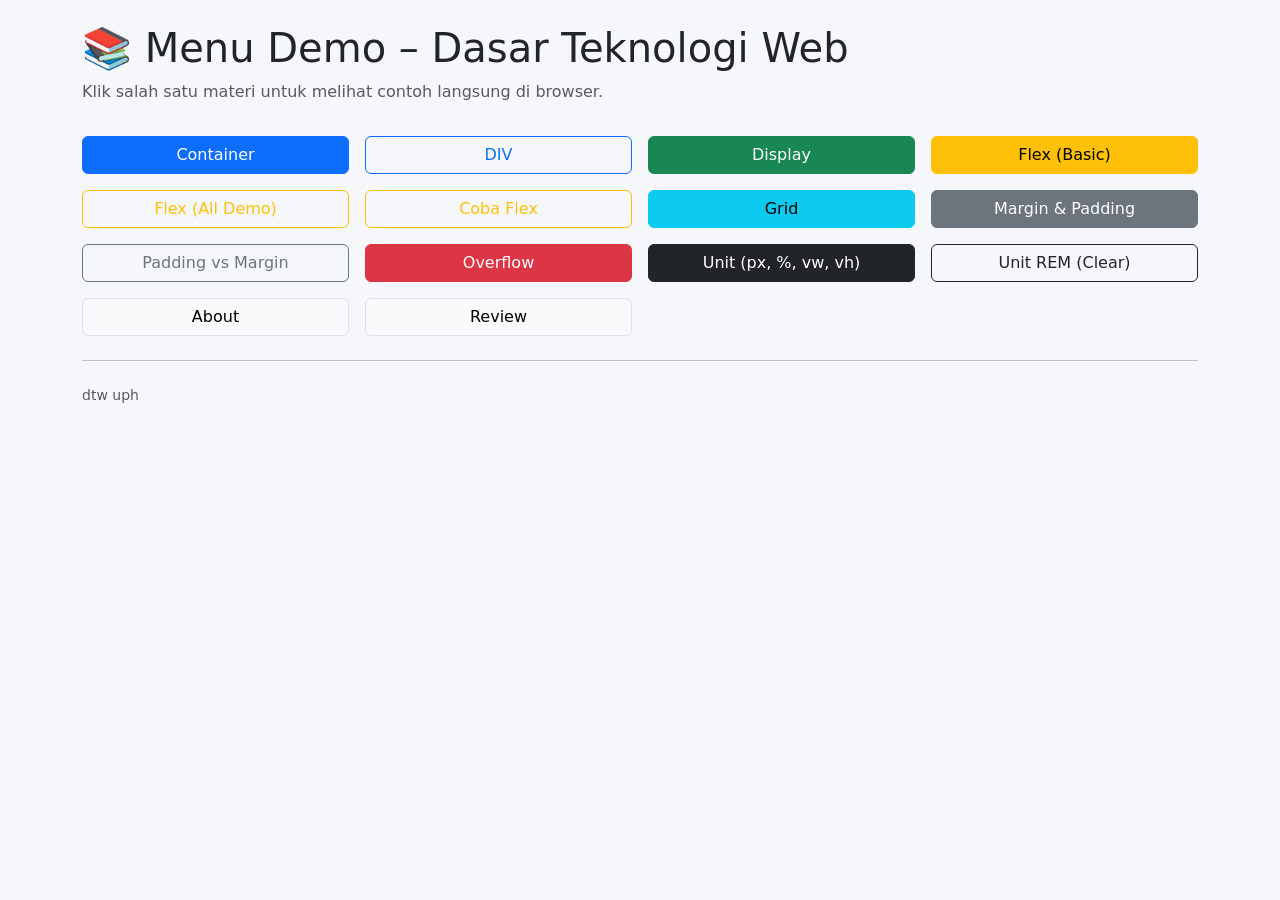
<file: index.html>
<!doctype html>
<html lang="id">
	<head>
		<meta charset="UTF-8" />
		<meta name="viewport" content="width=device-width, initial-scale=1" />
		<title>Menu Demo Dasar Teknologi Web</title>

		<!-- Bootstrap 5.3 CDN -->
		<link
			href="https://cdn.jsdelivr.net/npm/bootstrap@5.3.2/dist/css/bootstrap.min.css"
			rel="stylesheet"
		/>

		<style>
			body {
				background: #f6f7fb;
			}
			.card-menu {
				transition:
					transform 0.15s ease,
					box-shadow 0.15s ease;
			}
			.card-menu:hover {
				transform: translateY(-4px);
				box-shadow: 0 8px 20px rgba(0, 0, 0, 0.12);
			}
		</style>
	</head>
	<body>
		<div class="container py-4">
			<h1 class="mb-2">📚 Menu Demo – Dasar Teknologi Web</h1>
			<p class="text-muted">
				Klik salah satu materi untuk melihat contoh langsung di browser.
			</p>

			<div class="row g-3 mt-3">
				<!-- Basic -->
				<div class="col-6 col-md-4 col-lg-3">
					<a href="container.html" class="btn btn-primary w-100">Container</a>
				</div>
				<div class="col-6 col-md-4 col-lg-3">
					<a href="div.html" class="btn btn-outline-primary w-100">DIV</a>
				</div>
				<div class="col-6 col-md-4 col-lg-3">
					<a href="display.html" class="btn btn-success w-100">Display</a>
				</div>

				<!-- Layout -->
				<div class="col-6 col-md-4 col-lg-3">
					<a href="flex.html" class="btn btn-warning w-100">Flex (Basic)</a>
				</div>
				<div class="col-6 col-md-4 col-lg-3">
					<a href="flex-all.html" class="btn btn-outline-warning w-100"
						>Flex (All Demo)</a
					>
				</div>
				<div class="col-6 col-md-4 col-lg-3">
					<a href="cobaflex.html" class="btn btn-outline-warning w-100"
						>Coba Flex</a
					>
				</div>
				<div class="col-6 col-md-4 col-lg-3">
					<a href="grid.html" class="btn btn-info w-100">Grid</a>
				</div>

				<!-- Spacing -->
				<div class="col-6 col-md-4 col-lg-3">
					<a href="margin-padding.html" class="btn btn-secondary w-100"
						>Margin & Padding</a
					>
				</div>
				<div class="col-6 col-md-4 col-lg-3">
					<a href="padding-margin.html" class="btn btn-outline-secondary w-100"
						>Padding vs Margin</a
					>
				</div>

				<!-- Others -->
				<div class="col-6 col-md-4 col-lg-3">
					<a href="overflow.html" class="btn btn-danger w-100">Overflow</a>
				</div>
				<div class="col-6 col-md-4 col-lg-3">
					<a href="unit.html" class="btn btn-dark w-100"
						>Unit (px, %, vw, vh)</a
					>
				</div>
				<div class="col-6 col-md-4 col-lg-3">
					<a href="unit-rem.html" class="btn btn-outline-dark w-100"
						>Unit REM (Clear)</a
					>
				</div>

				<!-- Pages -->
				<div class="col-6 col-md-4 col-lg-3">
					<a href="about.html" class="btn btn-light border w-100">About</a>
				</div>
				<div class="col-6 col-md-4 col-lg-3">
					<a href="review.html" class="btn btn-light border w-100">Review</a>
				</div>
			</div>

			<hr class="my-4" />

			<p class="text-muted small">dtw uph</p>
		</div>

		<!-- Bootstrap JS (optional) -->
		<script src="https://cdn.jsdelivr.net/npm/bootstrap@5.3.2/dist/js/bootstrap.bundle.min.js"></script>
	</body>
</html>
</file>
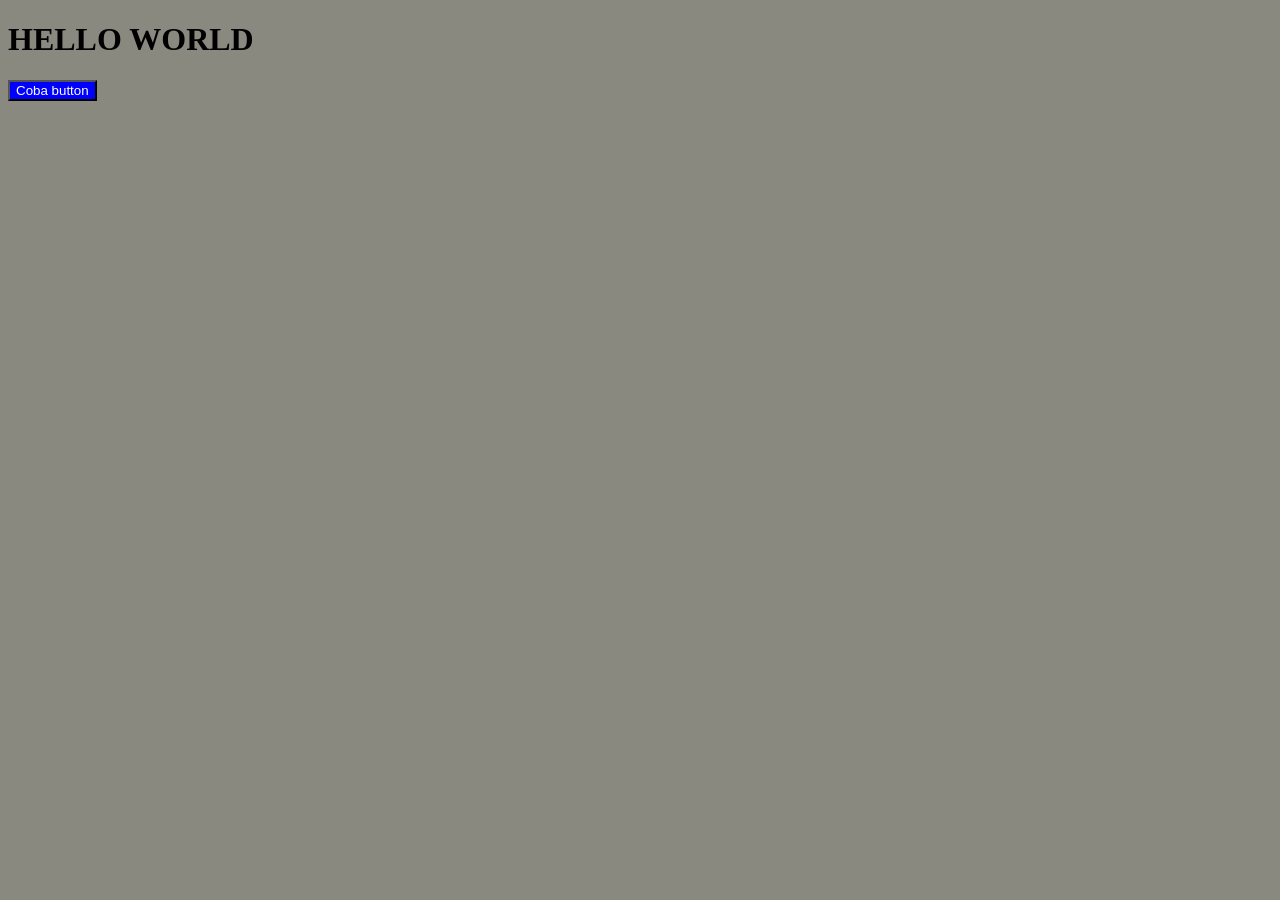
<file: about.html>
<!DOCTYPE html>
<html lang="en">
	<head>
		<meta charset="UTF-8" />
		<meta name="viewport" content="width=device-width, initial-scale=1.0" />
		<title>Document</title>
		<link rel="stylesheet" href="assets/css/style.css" />
	</head>
	<body class="bgabu">
		<h1>HELLO WORLD</h1>
		<input type="button" value="Coba button" class="tombol" />
	</body>
</html>
</file>
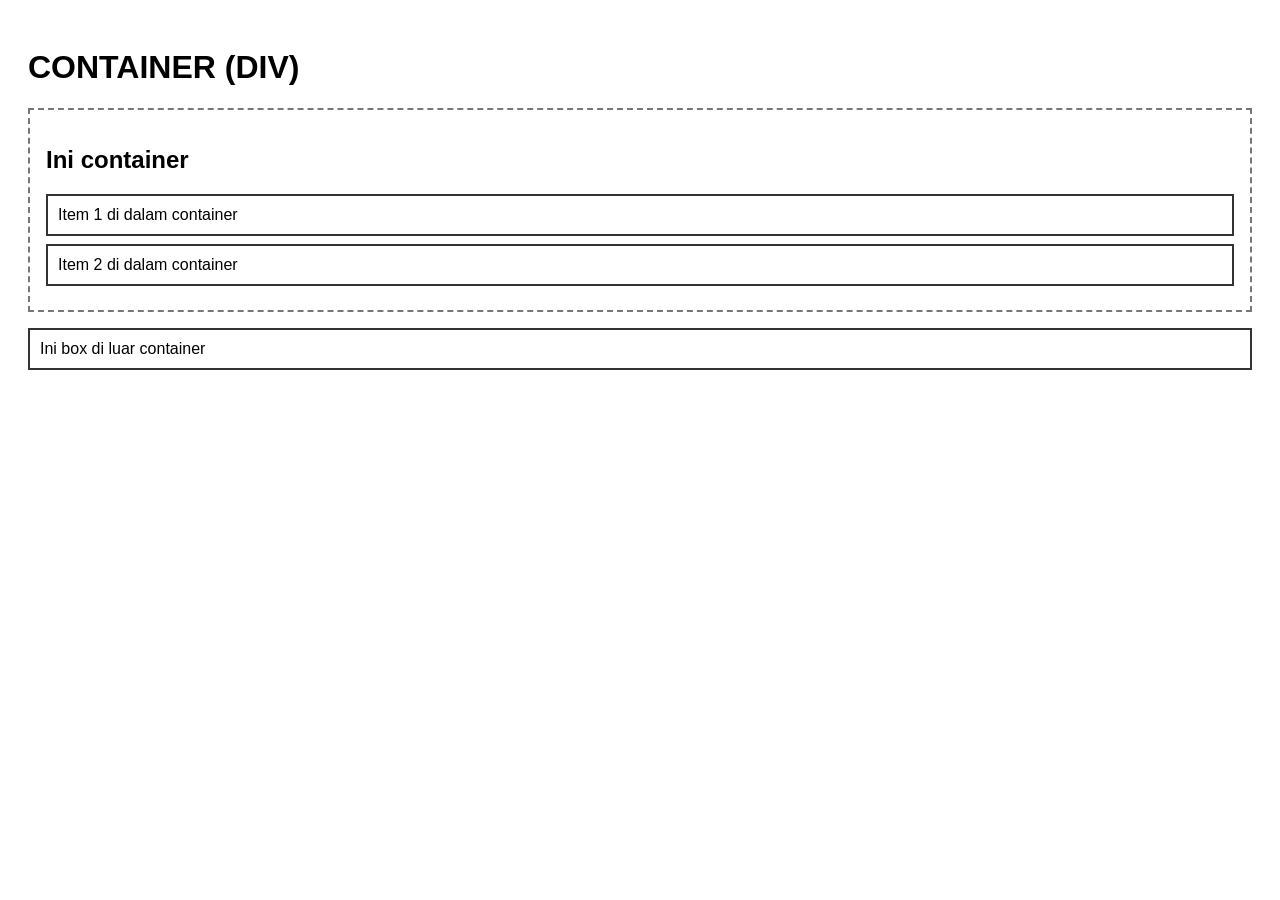
<file: container.html>
<!doctype html>
<html lang="id">
	<head>
		<meta charset="UTF-8" />
		<meta name="viewport" content="width=device-width, initial-scale=1.0" />
		<title>Container (DIV)</title>
		<style>
			body {
				font-family: Arial, sans-serif;
				padding: 20px;
			}
			.container {
				border: 2px dashed #777;
				padding: 16px;
				margin-bottom: 16px;
			}
			.box {
				border: 2px solid #333;
				padding: 10px;
				margin: 8px 0;
			}
		</style>
	</head>
	<body>
		<h1>CONTAINER (DIV)</h1>

		<div class="container">
			<h2>Ini container</h2>
			<div class="box">Item 1 di dalam container</div>
			<div class="box">Item 2 di dalam container</div>
		</div>

		<div class="box">Ini box di luar container</div>
	</body>
</html>
</file>
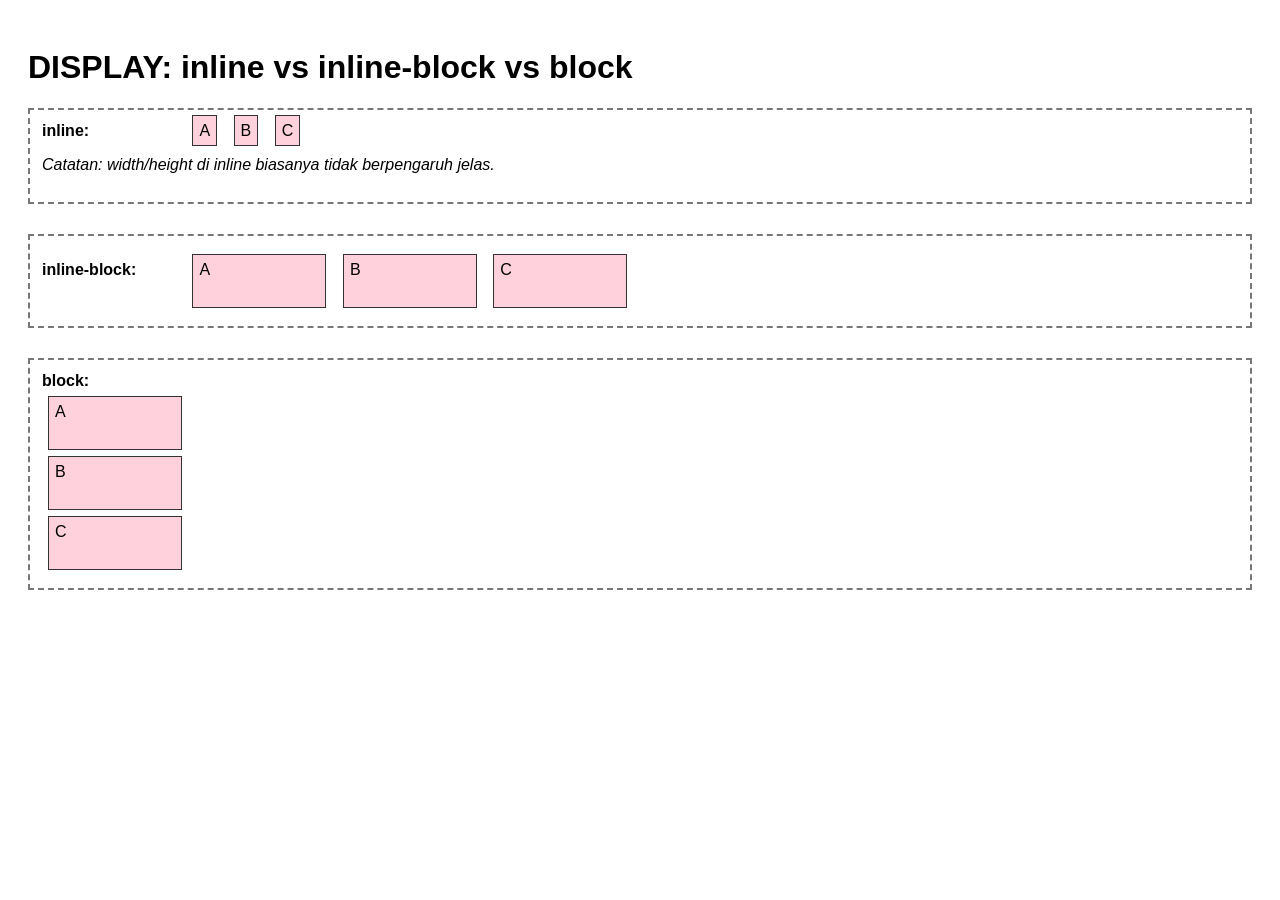
<file: display.html>
<!doctype html>
<html lang="id">
	<head>
		<meta charset="UTF-8" />
		<meta name="viewport" content="width=device-width, initial-scale=1.0" />
		<title>Display</title>
		<style>
			body {
				font-family: Arial, sans-serif;
				padding: 20px;
			}
			.demo {
				border: 2px dashed #777;
				padding: 12px;
				margin: 10px 0 30px;
			}
			.label {
				display: inline-block;
				width: 140px;
				font-weight: bold;
			}

			.inline,
			.inline-block,
			.block {
				background: #ffd1dc;
				border: 1px solid #333;
				width: 120px;
				height: 40px;
				padding: 6px;
				margin: 6px;
			}

			.inline {
				display: inline;
			} /* width/height TIDAK terasa */
			.inline-block {
				display: inline-block;
			} /* width/height terasa */
			.block {
				display: block;
			} /* turun baris */
		</style>
	</head>
	<body>
		<h1>DISPLAY: inline vs inline-block vs block</h1>

		<div class="demo">
			<span class="label">inline:</span>
			<span class="inline">A</span>
			<span class="inline">B</span>
			<span class="inline">C</span>
			<p>
				<i>Catatan: width/height di inline biasanya tidak berpengaruh jelas.</i>
			</p>
		</div>

		<div class="demo">
			<span class="label">inline-block:</span>
			<span class="inline-block">A</span>
			<span class="inline-block">B</span>
			<span class="inline-block">C</span>
		</div>

		<div class="demo">
			<span class="label">block:</span>
			<span class="block">A</span>
			<span class="block">B</span>
			<span class="block">C</span>
		</div>
	</body>
</html>
</file>
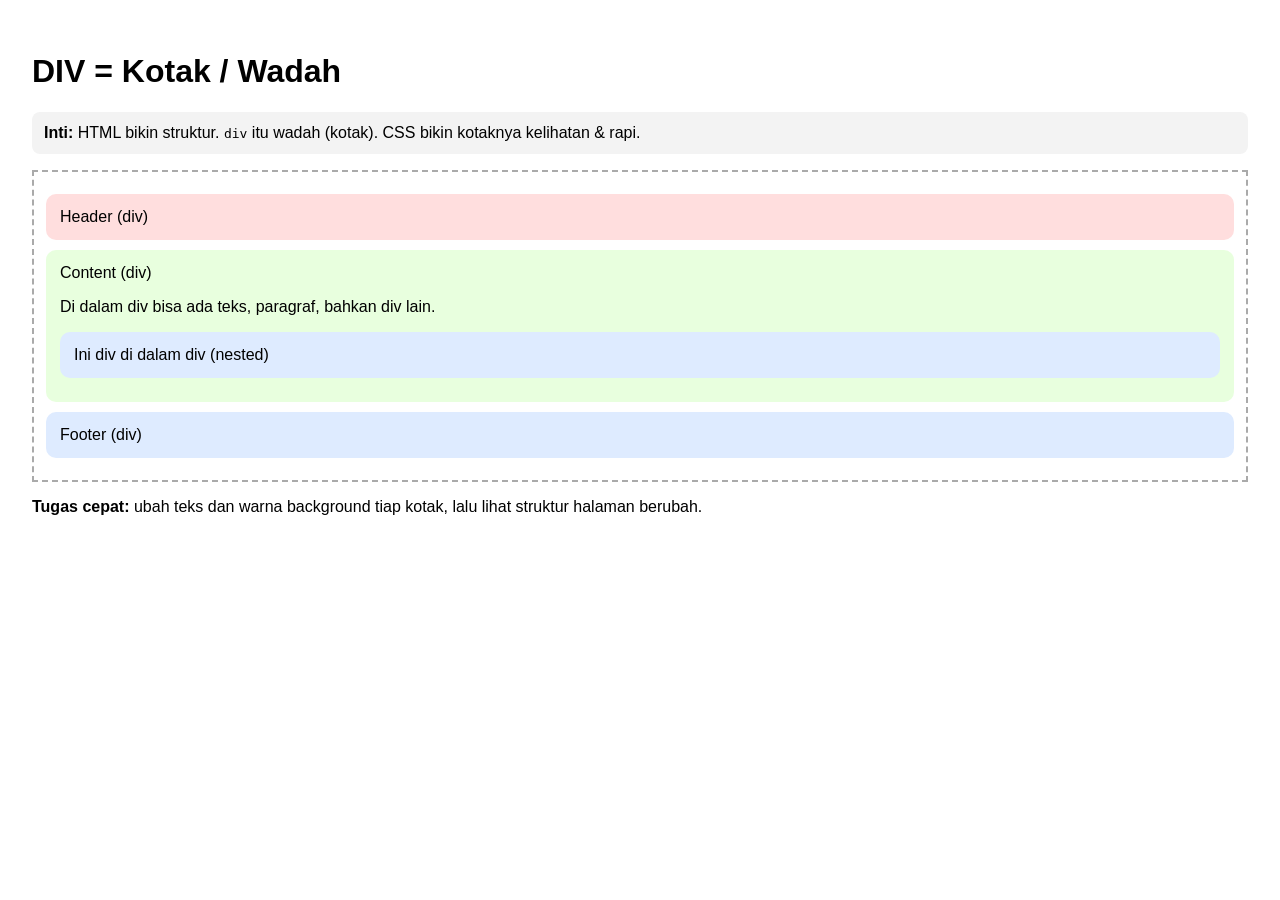
<file: div.html>
<!doctype html>
<html lang="id">
	<head>
		<meta charset="UTF-8" />
		<meta name="viewport" content="width=device-width, initial-scale=1.0" />
		<title>01 - DIV sebagai Kotak</title>
		<style>
			body {
				font-family: Arial, sans-serif;
				padding: 24px;
			}
			.note {
				background: #f3f3f3;
				padding: 12px;
				border-radius: 8px;
			}
			.wrap {
				border: 2px dashed #aaa;
				padding: 12px;
				margin-top: 16px;
			}

			.box {
				padding: 14px;
				border-radius: 10px;
				margin: 10px 0;
			}
			.header {
				background: #ffdede;
			}
			.content {
				background: #e8ffde;
			}
			.footer {
				background: #deebff;
			}
		</style>
	</head>
	<body>
		<h1>DIV = Kotak / Wadah</h1>

		<div class="note">
			<b>Inti:</b> HTML bikin struktur. <code>div</code> itu wadah (kotak). CSS
			bikin kotaknya kelihatan & rapi.
		</div>

		<div class="wrap">
			<div class="box header">Header (div)</div>
			<div class="box content">
				Content (div)
				<p>Di dalam div bisa ada teks, paragraf, bahkan div lain.</p>
				<div class="box footer">Ini div di dalam div (nested)</div>
			</div>
			<div class="box footer">Footer (div)</div>
		</div>

		<p>
			<b>Tugas cepat:</b> ubah teks dan warna background tiap kotak, lalu lihat
			struktur halaman berubah.
		</p>
	</body>
</html>
</file>
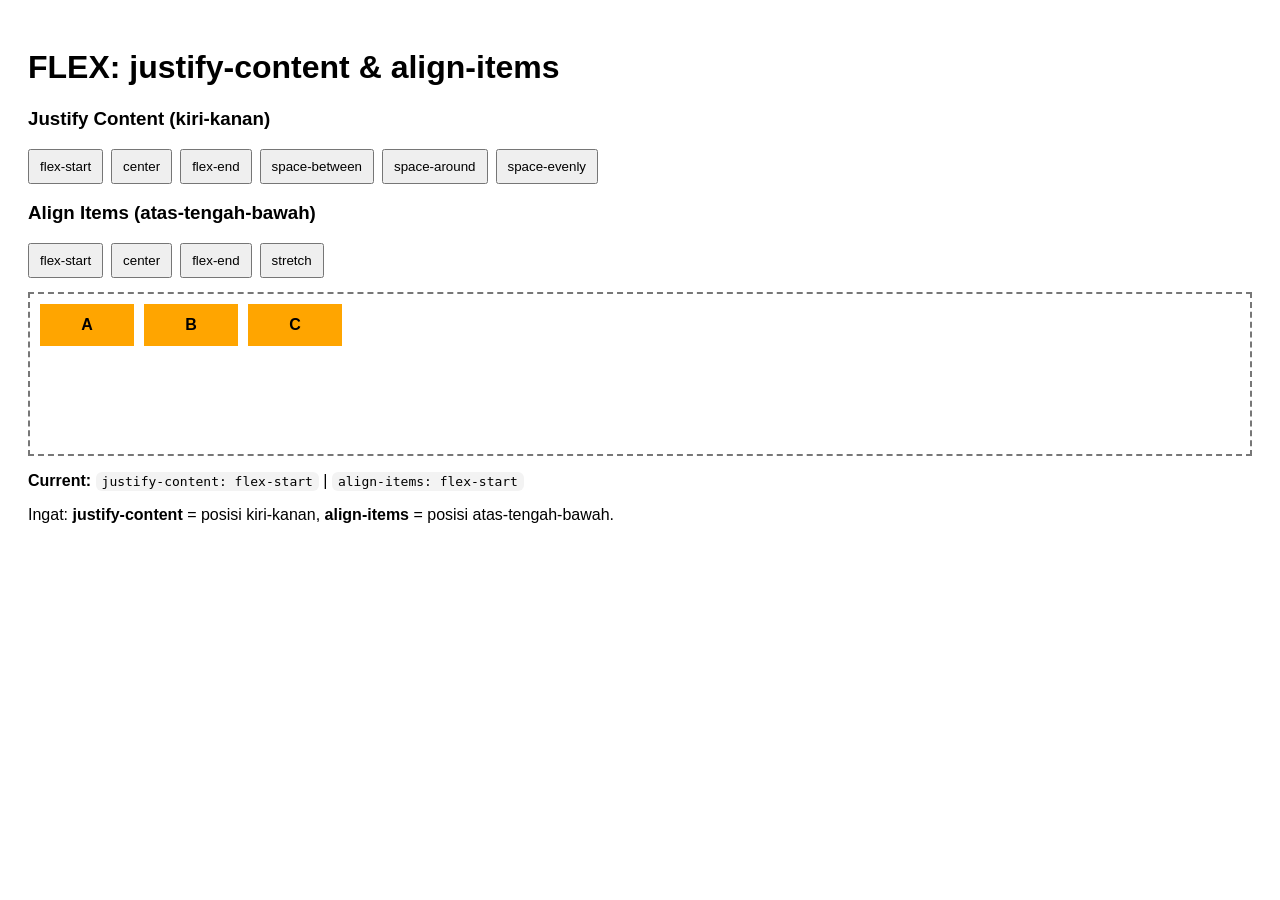
<file: flex-all.html>
<!doctype html>
<html lang="id">
	<head>
		<meta charset="UTF-8" />
		<meta name="viewport" content="width=device-width, initial-scale=1.0" />
		<title>Flex Demo</title>
		<style>
			body {
				font-family: Arial, sans-serif;
				padding: 20px;
			}
			.controls {
				display: flex;
				flex-wrap: wrap;
				gap: 8px;
				margin-bottom: 14px;
			}
			button {
				padding: 8px 10px;
				cursor: pointer;
			}

			.flex-demo {
				display: flex;
				border: 2px dashed #777;
				height: 140px;
				padding: 10px;
				justify-content: flex-start; /* default */
				align-items: flex-start; /* default */
				gap: 10px;
			}
			.item {
				background: orange;
				padding: 12px;
				width: 70px;
				text-align: center;
				font-weight: bold;
			}
			.info {
				margin-top: 12px;
			}
			code {
				background: #f3f3f3;
				padding: 2px 6px;
				border-radius: 6px;
			}
		</style>
	</head>
	<body>
		<h1>FLEX: justify-content & align-items</h1>

		<h3>Justify Content (kiri-kanan)</h3>
		<div class="controls">
			<button onclick="setJustify('flex-start')">flex-start</button>
			<button onclick="setJustify('center')">center</button>
			<button onclick="setJustify('flex-end')">flex-end</button>
			<button onclick="setJustify('space-between')">space-between</button>
			<button onclick="setJustify('space-around')">space-around</button>
			<button onclick="setJustify('space-evenly')">space-evenly</button>
		</div>

		<h3>Align Items (atas-tengah-bawah)</h3>
		<div class="controls">
			<button onclick="setAlign('flex-start')">flex-start</button>
			<button onclick="setAlign('center')">center</button>
			<button onclick="setAlign('flex-end')">flex-end</button>
			<button onclick="setAlign('stretch')">stretch</button>
		</div>

		<div id="flex" class="flex-demo">
			<div class="item">A</div>
			<div class="item">B</div>
			<div class="item">C</div>
		</div>

		<div class="info">
			<p>
				<b>Current:</b> <code id="jval">justify-content: flex-start</code> |
				<code id="aval">align-items: flex-start</code>
			</p>
			<p>
				Ingat: <b>justify-content</b> = posisi kiri-kanan, <b>align-items</b> =
				posisi atas-tengah-bawah.
			</p>
		</div>

		<script>
			const flex = document.getElementById("flex");
			const jval = document.getElementById("jval");
			const aval = document.getElementById("aval");

			function setJustify(val) {
				flex.style.justifyContent = val;
				jval.textContent = "justify-content: " + val;
			}
			function setAlign(val) {
				flex.style.alignItems = val;
				aval.textContent = "align-items: " + val;
			}
		</script>
	</body>
</html>
</file>
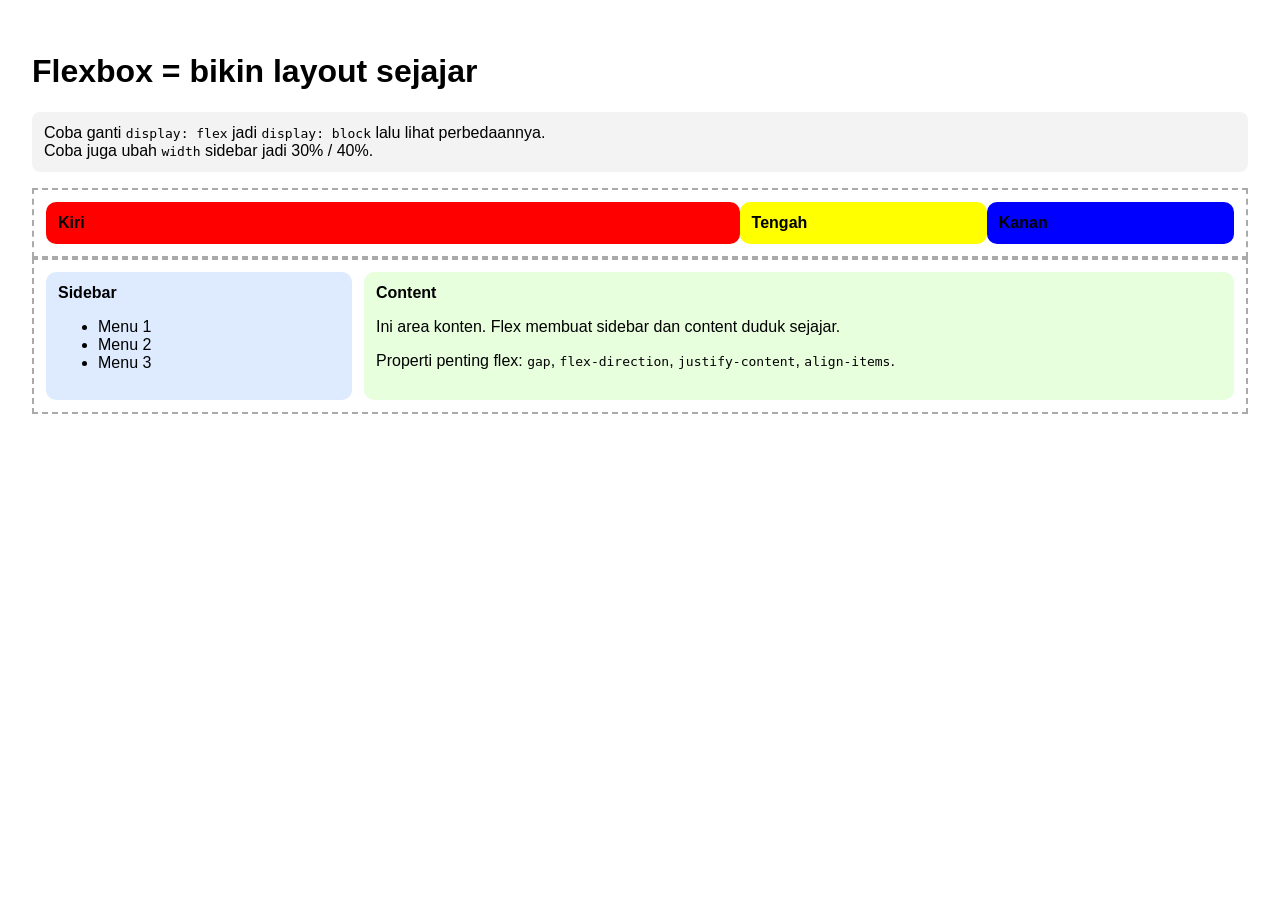
<file: flex.html>
<!doctype html>
<html lang="id">
	<head>
		<meta charset="UTF-8" />
		<meta name="viewport" content="width=device-width, initial-scale=1.0" />
		<title>02 - Flex Layout</title>
		<style>
			body {
				font-family: Arial, sans-serif;
				padding: 24px;
			}
			.note {
				background: #f3f3f3;
				padding: 12px;
				border-radius: 8px;
				margin-bottom: 16px;
			}

			.menu {
				border: 2px dashed #aaa;
				padding: 12px;
				display: flex; /* KUNCI: */
			}

			.kiri {
				background: red;
				width: 60%; /* kolom kiri */
				padding: 12px;
				border-radius: 10px;
			}
			.tengah {
				background: yellow;
				width: 20%; /* kolom kanan */
				padding: 12px;
				border-radius: 10px;
			}
			.kanan {
				background: blue;
				width: 20%; /* kolom kanan */
				padding: 12px;
				border-radius: 10px;
			}

			.container {
				border: 2px dashed #aaa;
				padding: 12px;
				display: flex; /* KUNCI: */
				gap: 12px; /* jarak antar kolom */
			}

			.sidebar {
				background: #deebff;
				width: 25%; /* kolom kiri */
				padding: 12px;
				border-radius: 10px;
			}

			.content {
				background: #e8ffde;
				width: 75%; /* kolom kanan */
				padding: 12px;
				border-radius: 10px;
			}

			@media (max-width: 700px) {
				.container {
					flex-direction: column;
				}
				.sidebar,
				.content {
					width: 100%;
				}
			}
		</style>
	</head>
	<body>
		<h1>Flexbox = bikin layout sejajar</h1>

		<div class="note">
			Coba ganti <code>display: flex</code> jadi
			<code>display: block</code> lalu lihat perbedaannya. <br />Coba juga ubah
			<code>width</code> sidebar jadi 30% / 40%.
		</div>

		<div class="menu">
			<div class="kiri">
				<b>Kiri</b>
			</div>

			<div class="tengah">
				<b>Tengah</b>
			</div>

			<div class="kanan">
				<b>Kanan</b>
			</div>
		</div>

		<div class="container">
			<div class="sidebar">
				<b>Sidebar</b>
				<ul>
					<li>Menu 1</li>
					<li>Menu 2</li>
					<li>Menu 3</li>
				</ul>
			</div>

			<div class="content">
				<b>Content</b>
				<p>Ini area konten. Flex membuat sidebar dan content duduk sejajar.</p>
				<p>
					Properti penting flex: <code>gap</code>, <code>flex-direction</code>,
					<code>justify-content</code>, <code>align-items</code>.
				</p>
			</div>
		</div>
	</body>
</html>
</file>
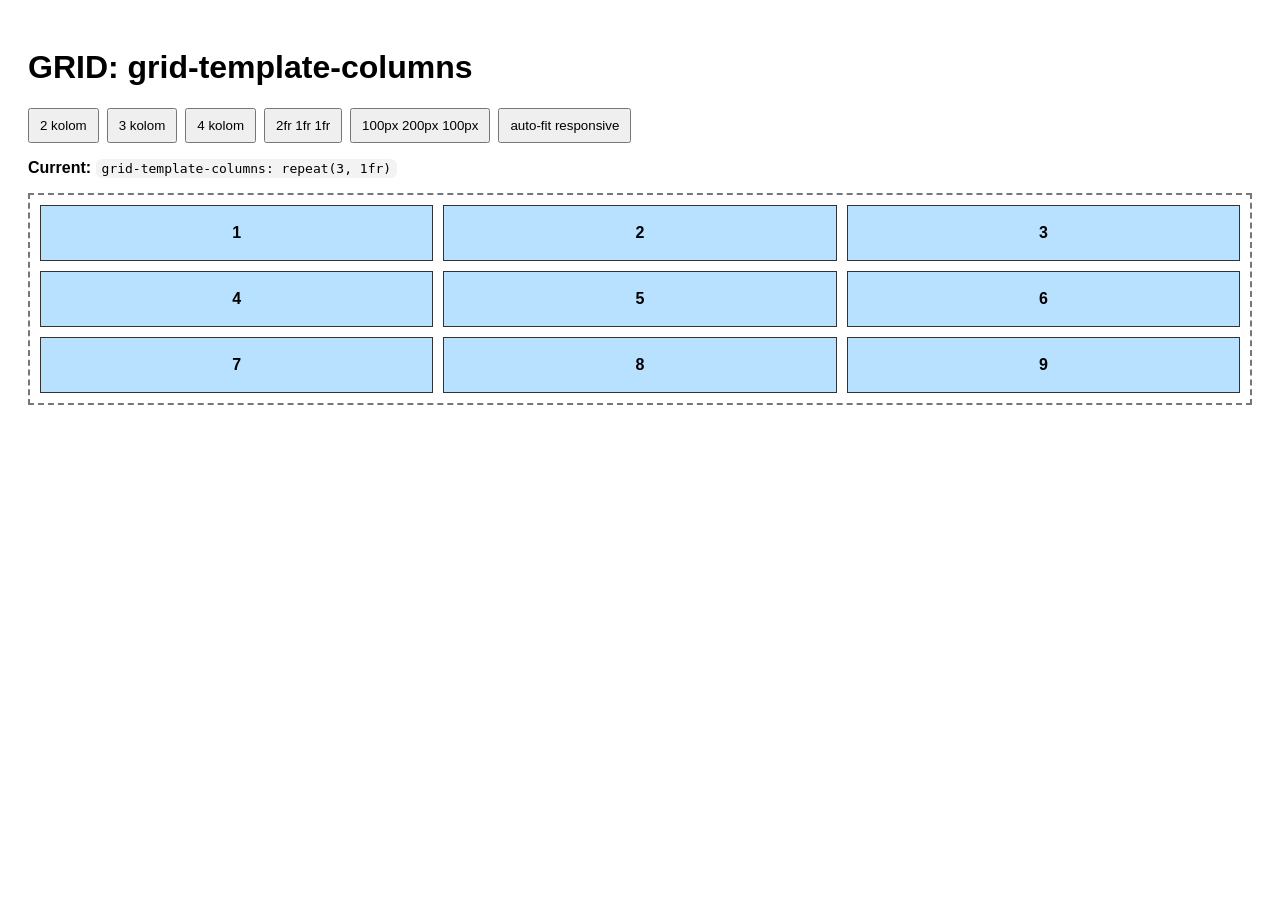
<file: grid.html>
<!doctype html>
<html lang="id">
	<head>
		<meta charset="UTF-8" />
		<meta name="viewport" content="width=device-width, initial-scale=1.0" />
		<title>Grid Demo</title>
		<style>
			body {
				font-family: Arial, sans-serif;
				padding: 20px;
			}
			.controls {
				display: flex;
				flex-wrap: wrap;
				gap: 8px;
				margin-bottom: 14px;
			}
			button {
				padding: 8px 10px;
				cursor: pointer;
			}

			.grid-demo {
				display: grid;
				gap: 10px;
				border: 2px dashed #777;
				padding: 10px;
				grid-template-columns: repeat(3, 1fr); /* default */
			}
			.box {
				background: #b8e0ff;
				border: 1px solid #333;
				padding: 18px;
				text-align: center;
				font-weight: bold;
			}
			code {
				background: #f3f3f3;
				padding: 2px 6px;
				border-radius: 6px;
			}
		</style>
	</head>
	<body>
		<h1>GRID: grid-template-columns</h1>

		<div class="controls">
			<button onclick="setCols('repeat(2, 1fr)')">2 kolom</button>
			<button onclick="setCols('repeat(3, 1fr)')">3 kolom</button>
			<button onclick="setCols('repeat(4, 1fr)')">4 kolom</button>
			<button onclick="setCols('2fr 1fr 1fr')">2fr 1fr 1fr</button>
			<button onclick="setCols('100px 200px 100px')">100px 200px 100px</button>
			<button onclick="setCols('repeat(auto-fit, minmax(120px, 1fr))')">
				auto-fit responsive
			</button>
		</div>

		<p>
			<b>Current:</b>
			<code id="cval">grid-template-columns: repeat(3, 1fr)</code>
		</p>

		<div id="grid" class="grid-demo">
			<div class="box">1</div>
			<div class="box">2</div>
			<div class="box">3</div>
			<div class="box">4</div>
			<div class="box">5</div>
			<div class="box">6</div>
			<div class="box">7</div>
			<div class="box">8</div>
			<div class="box">9</div>
		</div>

		<script>
			const grid = document.getElementById("grid");
			const cval = document.getElementById("cval");

			function setCols(val) {
				grid.style.gridTemplateColumns = val;
				cval.textContent = "grid-template-columns: " + val;
			}
		</script>
	</body>
</html>
</file>
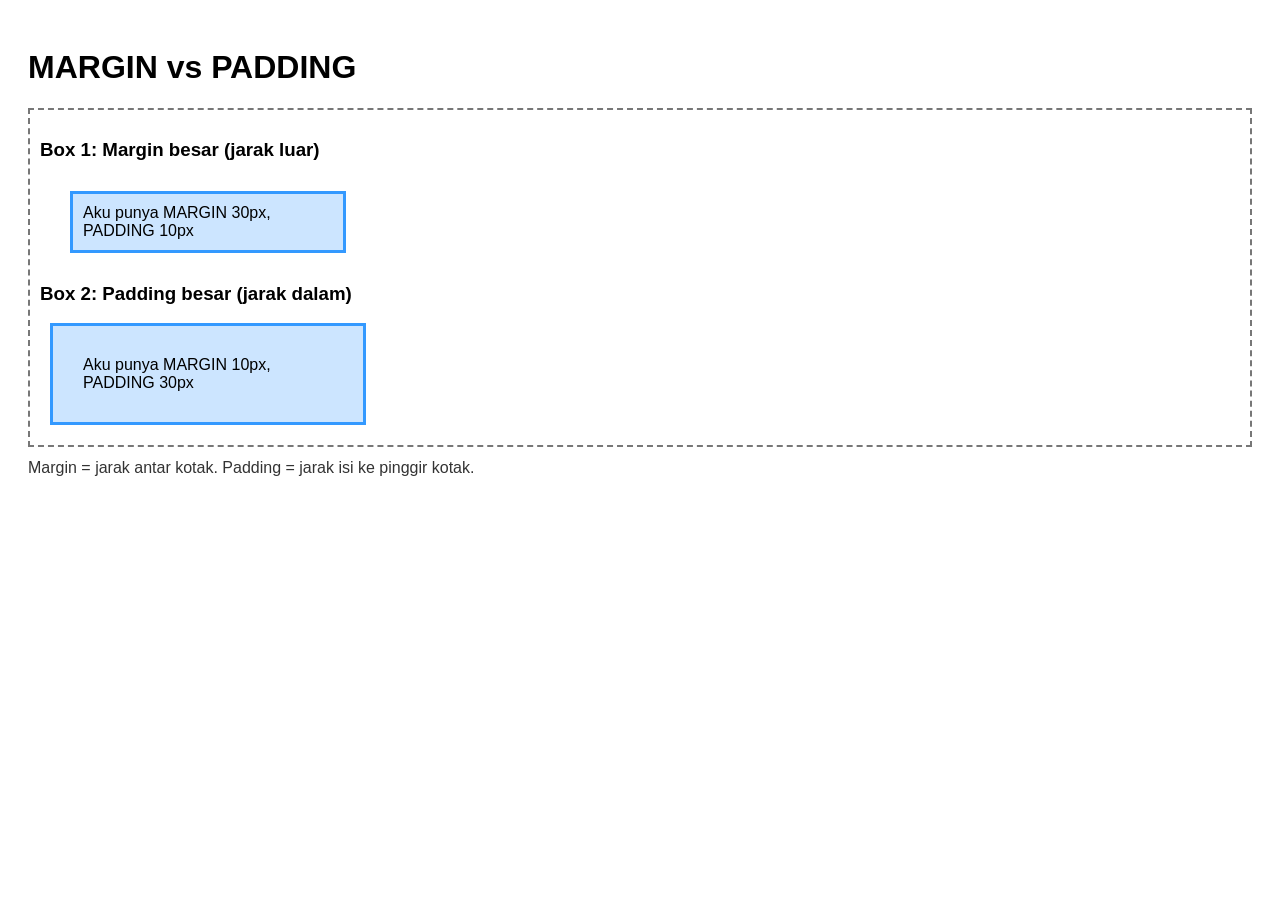
<file: margin-padding.html>
<!doctype html>
<html lang="id">
	<head>
		<meta charset="UTF-8" />
		<meta name="viewport" content="width=device-width, initial-scale=1.0" />
		<title>Margin vs Padding</title>
		<style>
			body {
				font-family: Arial, sans-serif;
				padding: 20px;
			}
			.wrapper {
				border: 2px dashed #777;
				padding: 10px;
			}

			.box {
				background: #cce5ff;
				border: 3px solid #3399ff;
				width: 250px;
			}

			.margin-demo {
				margin: 30px;
				padding: 10px;
			}
			.padding-demo {
				margin: 10px;
				padding: 30px;
			}

			.note {
				margin-top: 12px;
				color: #333;
			}
		</style>
	</head>
	<body>
		<h1>MARGIN vs PADDING</h1>

		<div class="wrapper">
			<h3>Box 1: Margin besar (jarak luar)</h3>
			<div class="box margin-demo">Aku punya MARGIN 30px, PADDING 10px</div>

			<h3>Box 2: Padding besar (jarak dalam)</h3>
			<div class="box padding-demo">Aku punya MARGIN 10px, PADDING 30px</div>
		</div>

		<p class="note">
			Margin = jarak antar kotak. Padding = jarak isi ke pinggir kotak.
		</p>
	</body>
</html>
</file>
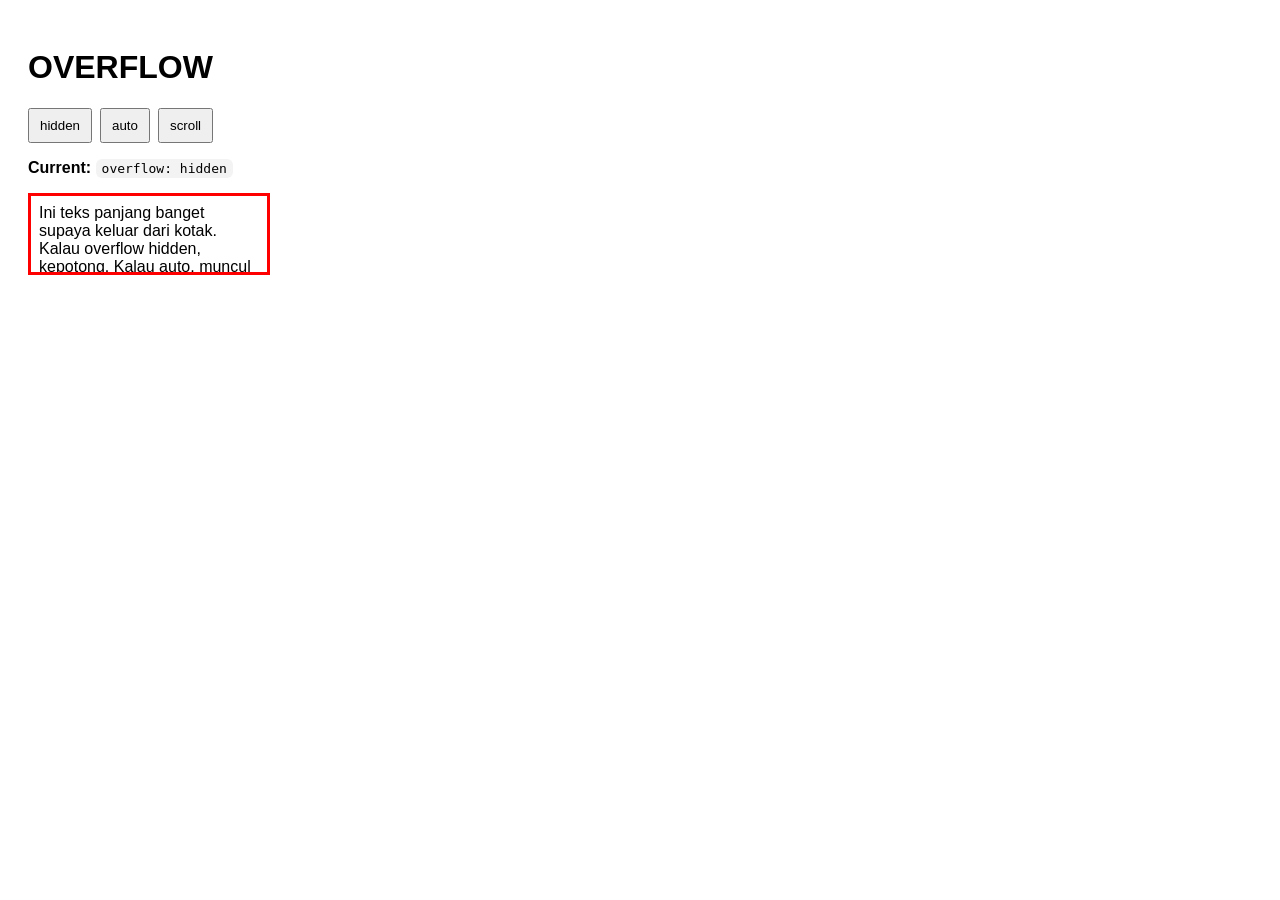
<file: overflow.html>
<!doctype html>
<html lang="id">
	<head>
		<meta charset="UTF-8" />
		<meta name="viewport" content="width=device-width, initial-scale=1.0" />
		<title>Overflow Demo</title>
		<style>
			body {
				font-family: Arial, sans-serif;
				padding: 20px;
			}
			.controls {
				display: flex;
				gap: 8px;
				margin-bottom: 12px;
			}
			button {
				padding: 8px 10px;
				cursor: pointer;
			}

			.box {
				width: 220px;
				height: 60px;
				border: 3px solid red;
				padding: 8px;
				overflow: hidden; /* default */
			}
			code {
				background: #f3f3f3;
				padding: 2px 6px;
				border-radius: 6px;
			}
		</style>
	</head>
	<body>
		<h1>OVERFLOW</h1>

		<div class="controls">
			<button onclick="setOverflow('hidden')">hidden</button>
			<button onclick="setOverflow('auto')">auto</button>
			<button onclick="setOverflow('scroll')">scroll</button>
		</div>

		<p><b>Current:</b> <code id="oval">overflow: hidden</code></p>

		<div id="obox" class="box">
			Ini teks panjang banget supaya keluar dari kotak. Kalau overflow hidden,
			kepotong. Kalau auto, muncul scroll saat perlu. Kalau scroll, scroll
			selalu ada.
		</div>

		<script>
			const obox = document.getElementById("obox");
			const oval = document.getElementById("oval");

			function setOverflow(val) {
				obox.style.overflow = val;
				oval.textContent = "overflow: " + val;
			}
		</script>
	</body>
</html>
</file>
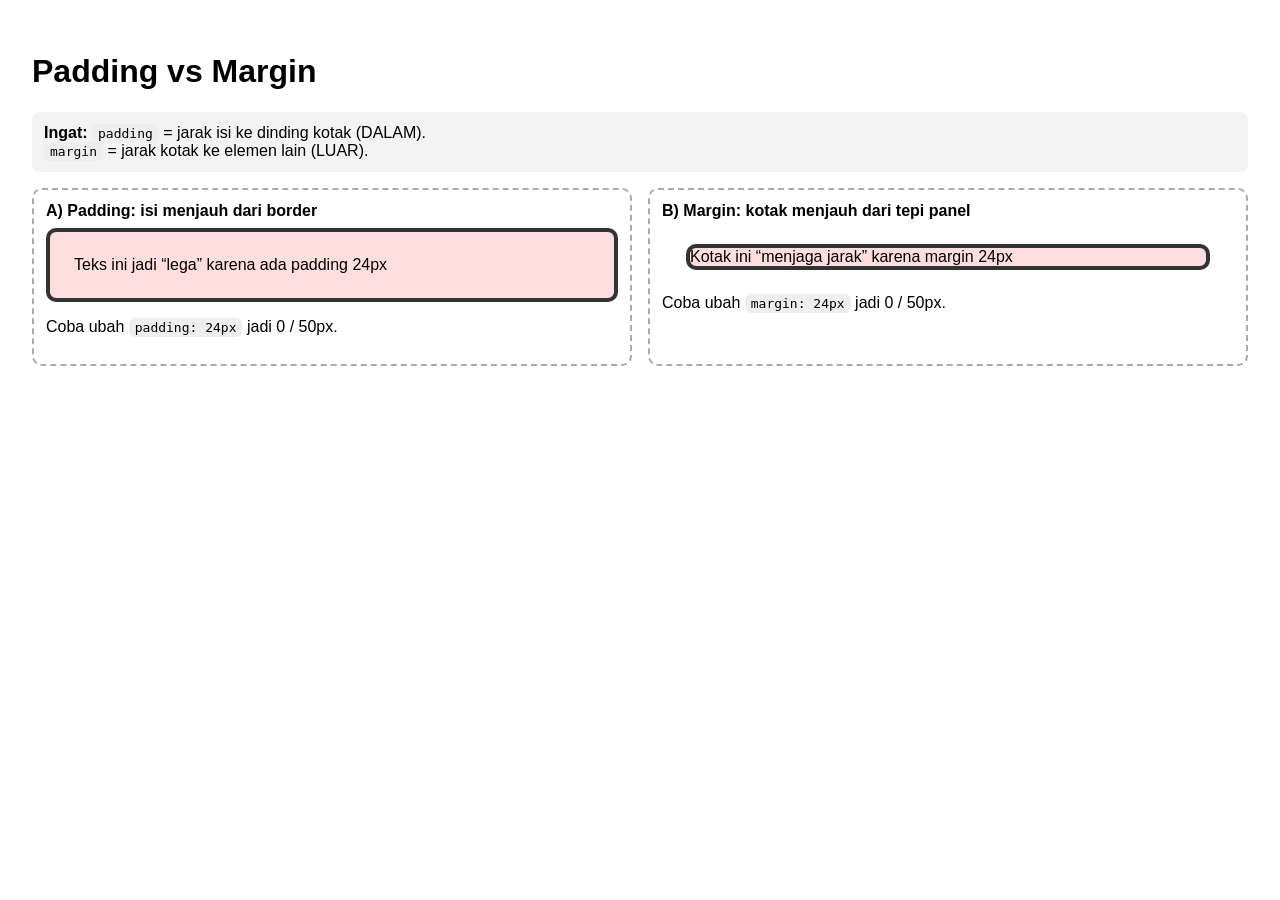
<file: padding-margin.html>
<!doctype html>
<html lang="id">
	<head>
		<meta charset="UTF-8" />
		<meta name="viewport" content="width=device-width, initial-scale=1.0" />
		<title>03 - Padding vs Margin</title>
		<style>
			body {
				font-family: Arial, sans-serif;
				padding: 24px;
			}
			.note {
				background: #f3f3f3;
				padding: 12px;
				border-radius: 8px;
				margin-bottom: 16px;
			}

			.row {
				display: flex;
				gap: 16px;
			}
			.panel {
				width: 50%;
				border: 2px dashed #aaa;
				padding: 12px;
				border-radius: 10px;
			}

			.box {
				background: #ffdede;
				border: 4px solid #333;
				border-radius: 10px;
			}

			/* Panel A: Padding */
			.padding-demo .box {
				padding: 24px; /* ruang ke DALAM */
				margin: 0;
			}

			/* Panel B: Margin */
			.margin-demo .box {
				padding: 0;
				margin: 24px; /* ruang ke LUAR */
			}

			.label {
				font-weight: bold;
				margin-bottom: 8px;
			}
			code {
				background: #eee;
				padding: 2px 6px;
				border-radius: 6px;
			}
		</style>
	</head>
	<body>
		<h1>Padding vs Margin</h1>

		<div class="note">
			<b>Ingat:</b> <code>padding</code> = jarak isi ke dinding kotak
			(DALAM).<br />
			<code>margin</code> = jarak kotak ke elemen lain (LUAR).
		</div>

		<div class="row">
			<div class="panel padding-demo">
				<div class="label">A) Padding: isi menjauh dari border</div>
				<div class="box">Teks ini jadi “lega” karena ada padding 24px</div>
				<p>Coba ubah <code>padding: 24px</code> jadi 0 / 50px.</p>
			</div>

			<div class="panel margin-demo">
				<div class="label">B) Margin: kotak menjauh dari tepi panel</div>
				<div class="box">Kotak ini “menjaga jarak” karena margin 24px</div>
				<p>Coba ubah <code>margin: 24px</code> jadi 0 / 50px.</p>
			</div>
		</div>
	</body>
</html>
</file>
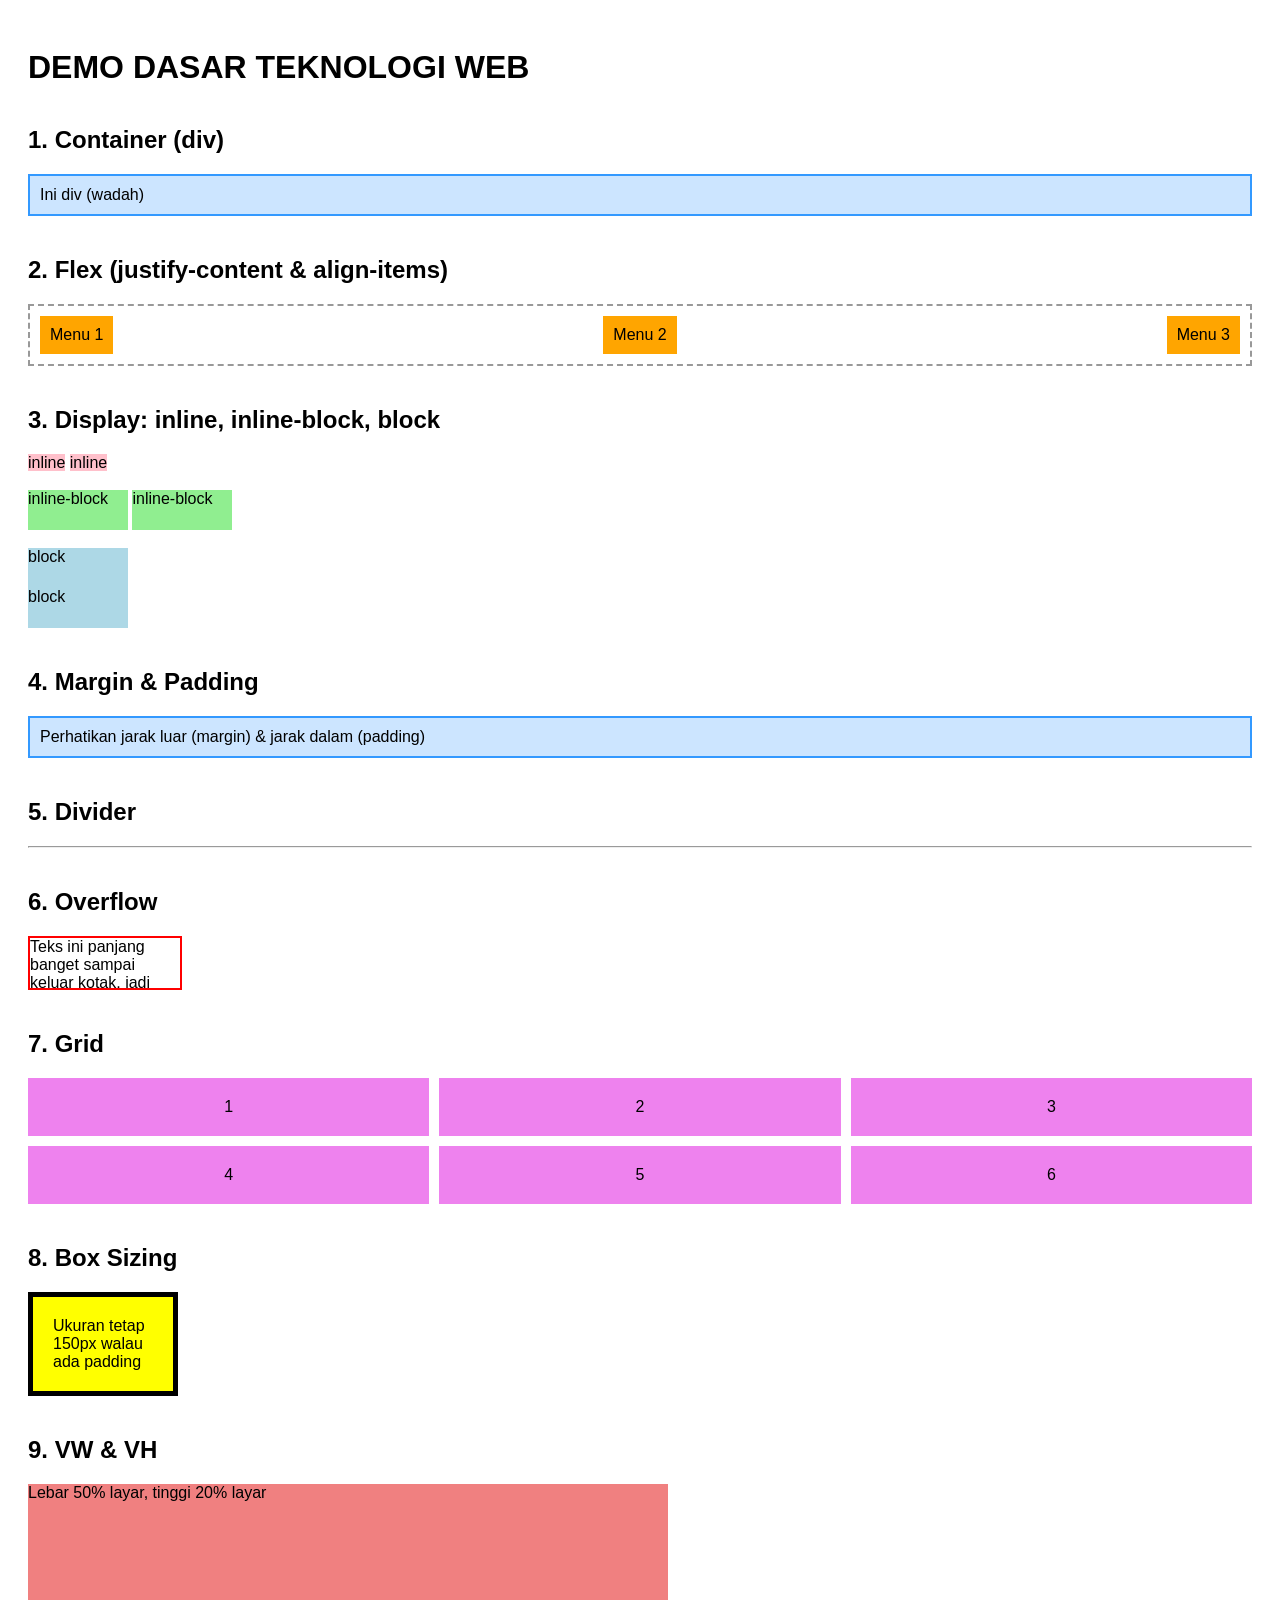
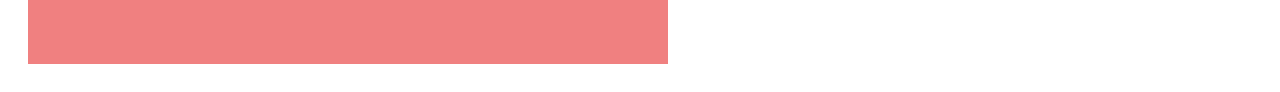
<file: review.html>
<!doctype html>
<html lang="id">
	<head>
		<meta charset="UTF-8" />
		<title>Demo Dasar CSS - Semester 2</title>
		<style>
			body {
				font-family: Arial, sans-serif;
				padding: 20px;
			}

			h2 {
				margin-top: 40px;
			}

			.box {
				background: #cce5ff;
				border: 2px solid #3399ff;
				padding: 10px;
				margin: 10px 0;
			}

			/* FLEX */
			.flex-container {
				display: flex;
				justify-content: space-between;
				align-items: center;
				border: 2px dashed #999;
				padding: 10px;
			}

			.item {
				background: orange;
				padding: 10px;
			}

			/* DISPLAY */
			.inline {
				display: inline;
				background: pink;
				width: 100px;
				height: 40px;
			}

			.inline-block {
				display: inline-block;
				background: lightgreen;
				width: 100px;
				height: 40px;
			}

			.block {
				display: block;
				background: lightblue;
				width: 100px;
				height: 40px;
			}

			/* OVERFLOW */
			.overflow-box {
				width: 150px;
				height: 50px;
				border: 2px solid red;
				overflow: auto;
			}

			/* GRID */
			.grid-container {
				display: grid;
				grid-template-columns: repeat(3, 1fr);
				gap: 10px;
			}

			.grid-item {
				background: violet;
				padding: 20px;
				text-align: center;
			}

			/* BOX SIZING */
			.box-sizing {
				width: 150px;
				padding: 20px;
				border: 5px solid black;
				box-sizing: border-box;
				background: yellow;
			}

			/* VW VH */
			.vwvh {
				width: 50vw;
				height: 20vh;
				background: lightcoral;
			}
		</style>
	</head>
	<body>
		<h1>DEMO DASAR TEKNOLOGI WEB</h1>

		<h2>1. Container (div)</h2>
		<div class="box">Ini div (wadah)</div>

		<h2>2. Flex (justify-content & align-items)</h2>
		<div class="flex-container">
			<div class="item">Menu 1</div>
			<div class="item">Menu 2</div>
			<div class="item">Menu 3</div>
		</div>

		<h2>3. Display: inline, inline-block, block</h2>
		<span class="inline">inline</span>
		<span class="inline">inline</span>
		<br /><br />
		<span class="inline-block">inline-block</span>
		<span class="inline-block">inline-block</span>
		<br /><br />
		<span class="block">block</span>
		<span class="block">block</span>

		<h2>4. Margin & Padding</h2>
		<div class="box">
			Perhatikan jarak luar (margin) & jarak dalam (padding)
		</div>

		<h2>5. Divider</h2>
		<hr />

		<h2>6. Overflow</h2>
		<div class="overflow-box">
			Teks ini panjang banget sampai keluar kotak, jadi muncul scroll.
		</div>

		<h2>7. Grid</h2>
		<div class="grid-container">
			<div class="grid-item">1</div>
			<div class="grid-item">2</div>
			<div class="grid-item">3</div>
			<div class="grid-item">4</div>
			<div class="grid-item">5</div>
			<div class="grid-item">6</div>
		</div>

		<h2>8. Box Sizing</h2>
		<div class="box-sizing">Ukuran tetap 150px walau ada padding</div>

		<h2>9. VW & VH</h2>
		<div class="vwvh">Lebar 50% layar, tinggi 20% layar</div>
	</body>
</html>
</file>
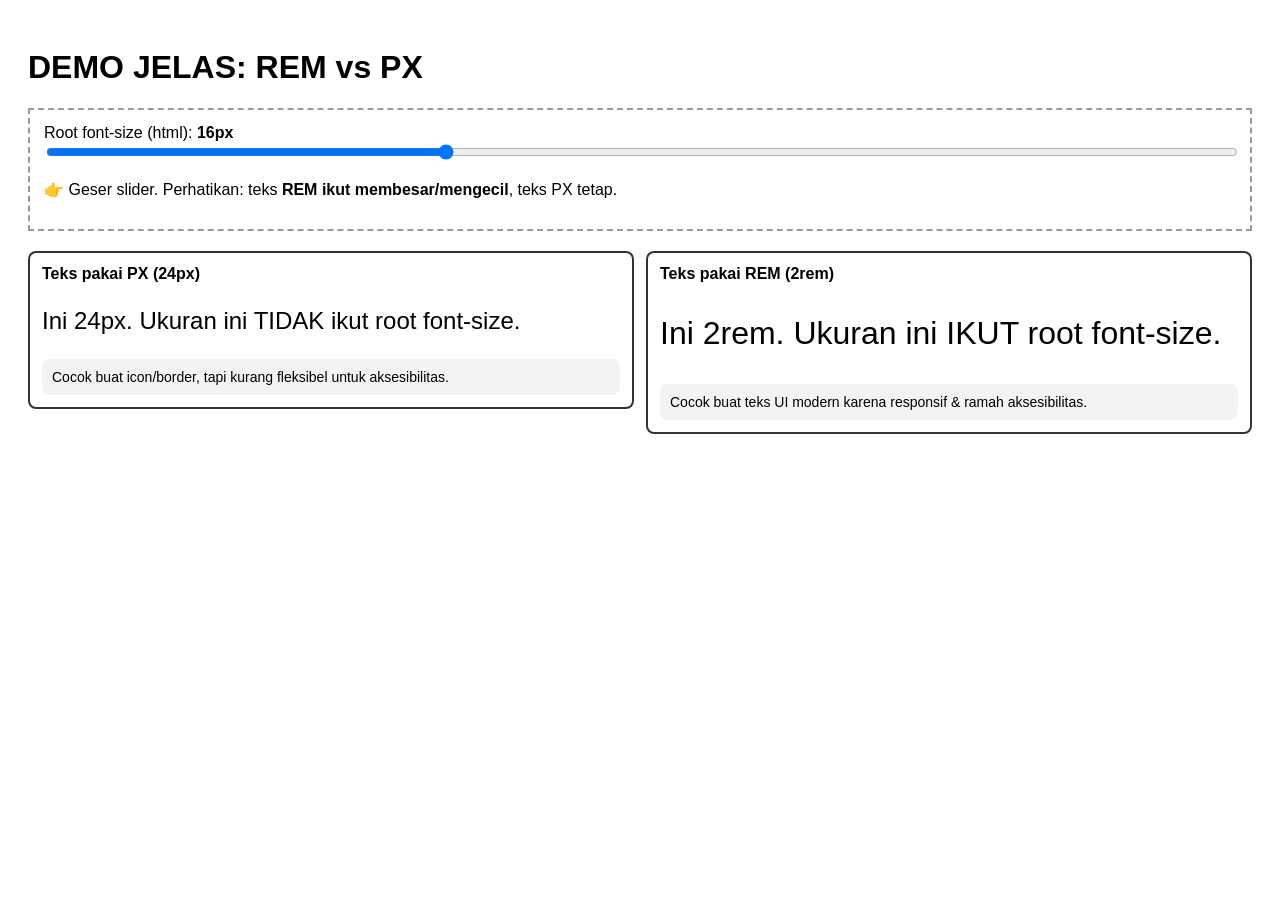
<file: unit-rem.html>
<!doctype html>
<html lang="id">
	<head>
		<meta charset="UTF-8" />
		<meta name="viewport" content="width=device-width, initial-scale=1.0" />
		<title>REM vs PX (Clear Demo)</title>
		<style>
			html {
				font-size: 16px;
			} /* ini yang akan diubah via slider */
			body {
				font-family: Arial, sans-serif;
				padding: 20px;
			}

			.panel {
				border: 2px dashed #999;
				padding: 14px;
				margin-bottom: 20px;
			}

			.row {
				display: grid;
				grid-template-columns: 1fr 1fr;
				gap: 12px;
				align-items: start;
			}

			.card {
				border: 2px solid #333;
				padding: 12px;
				border-radius: 8px;
			}

			.title {
				font-weight: bold;
				margin-bottom: 6px;
			}

			.px-text {
				font-size: 24px;
			} /* TETAP */
			.rem-text {
				font-size: 2rem;
			} /* IKUT root */

			.note {
				background: #f3f3f3;
				padding: 10px;
				border-radius: 8px;
				font-size: 14px;
				margin-top: 10px;
			}

			input[type="range"] {
				width: 100%;
			}
			.value {
				font-weight: bold;
			}
		</style>
	</head>
	<body>
		<h1>DEMO JELAS: REM vs PX</h1>

		<div class="panel">
			<label>
				Root font-size (html):
				<span class="value" id="val">16px</span>
			</label>
			<input id="slider" type="range" min="10" max="28" value="16" />
			<p>
				👉 Geser slider. Perhatikan: teks <b>REM ikut membesar/mengecil</b>,
				teks PX tetap.
			</p>
		</div>

		<div class="row">
			<div class="card">
				<div class="title">Teks pakai PX (24px)</div>
				<p class="px-text">Ini 24px. Ukuran ini TIDAK ikut root font-size.</p>
				<div class="note">
					Cocok buat icon/border, tapi kurang fleksibel untuk aksesibilitas.
				</div>
			</div>

			<div class="card">
				<div class="title">Teks pakai REM (2rem)</div>
				<p class="rem-text">Ini 2rem. Ukuran ini IKUT root font-size.</p>
				<div class="note">
					Cocok buat teks UI modern karena responsif & ramah aksesibilitas.
				</div>
			</div>
		</div>

		<script>
			const slider = document.getElementById("slider");
			const val = document.getElementById("val");

			slider.addEventListener("input", () => {
				const size = slider.value + "px";
				document.documentElement.style.fontSize = size;
				val.textContent = size;
			});
		</script>
	</body>
</html>
</file>
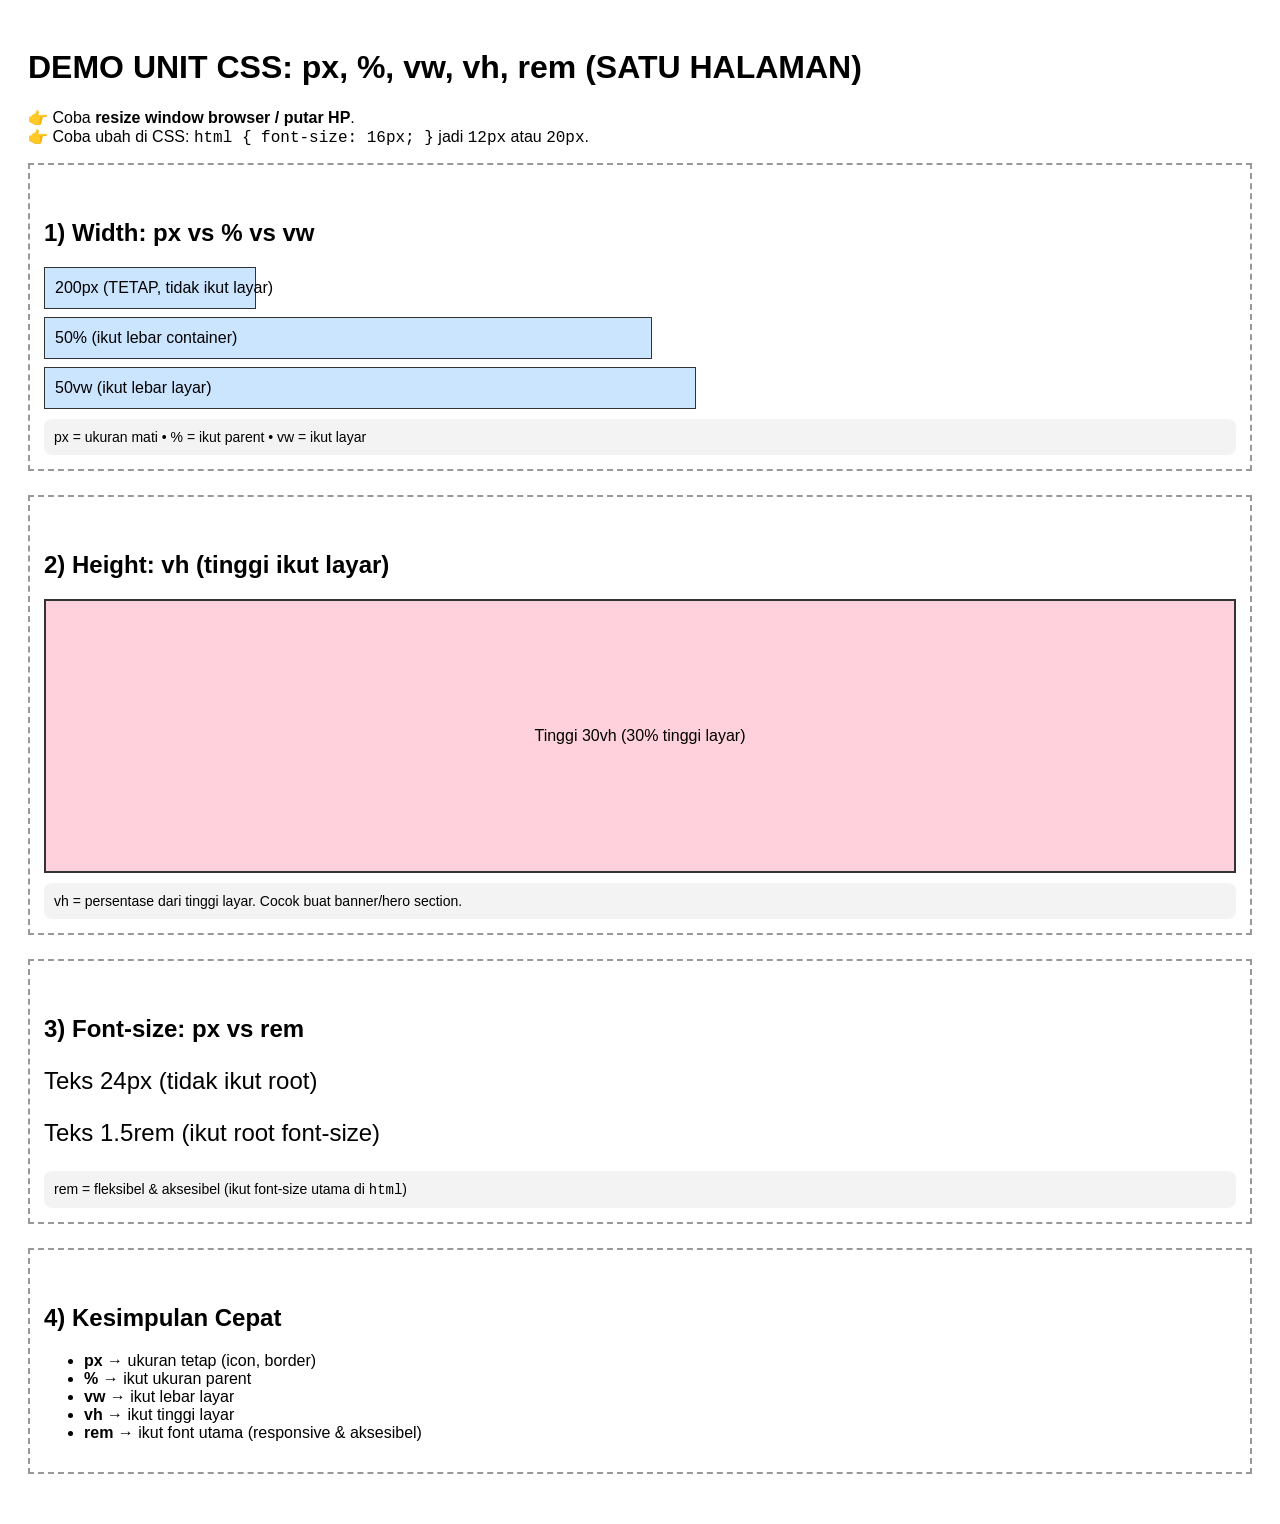
<file: unit.html>
<!doctype html>
<html lang="id">
	<head>
		<meta charset="UTF-8" />
		<meta name="viewport" content="width=device-width, initial-scale=1.0" />
		<title>Demo Units: px, %, vw, vh, rem</title>
		<style>
			html {
				font-size: 16px;
			} /* UBAH: 12px / 20px untuk demo rem */
			body {
				font-family: Arial, sans-serif;
				padding: 20px;
			}

			h2 {
				margin-top: 40px;
			}

			.section {
				border: 2px dashed #999;
				padding: 14px;
				margin-bottom: 24px;
			}

			.bar {
				height: 40px;
				line-height: 40px;
				padding-left: 10px;
				border: 1px solid #333;
				background: #cce5ff;
				margin: 8px 0;
				white-space: nowrap;
			}

			/* WIDTH DEMO */
			.px {
				width: 200px;
			}
			.percent {
				width: 50%;
			}
			.vw {
				width: 50vw;
			}

			/* HEIGHT DEMO */
			.vh-box {
				height: 30vh;
				background: #ffd1dc;
				border: 2px solid #333;
				display: flex;
				align-items: center;
				justify-content: center;
				margin: 8px 0;
			}

			/* TEXT DEMO */
			.px-text {
				font-size: 24px;
			}
			.rem-text {
				font-size: 1.5rem;
			} /* ikut root font-size */

			.hint {
				background: #f3f3f3;
				padding: 10px;
				border-radius: 8px;
				margin-top: 10px;
				font-size: 14px;
			}
		</style>
	</head>
	<body>
		<h1>DEMO UNIT CSS: px, %, vw, vh, rem (SATU HALAMAN)</h1>

		<p>
			👉 Coba <b>resize window browser / putar HP</b>.<br />
			👉 Coba ubah di CSS: <code>html { font-size: 16px; }</code> jadi
			<code>12px</code> atau <code>20px</code>.
		</p>

		<div class="section">
			<h2>1) Width: px vs % vs vw</h2>
			<div class="bar px">200px (TETAP, tidak ikut layar)</div>
			<div class="bar percent">50% (ikut lebar container)</div>
			<div class="bar vw">50vw (ikut lebar layar)</div>
			<div class="hint">
				px = ukuran mati • % = ikut parent • vw = ikut layar
			</div>
		</div>

		<div class="section">
			<h2>2) Height: vh (tinggi ikut layar)</h2>
			<div class="vh-box">Tinggi 30vh (30% tinggi layar)</div>
			<div class="hint">
				vh = persentase dari tinggi layar. Cocok buat banner/hero section.
			</div>
		</div>

		<div class="section">
			<h2>3) Font-size: px vs rem</h2>
			<p class="px-text">Teks 24px (tidak ikut root)</p>
			<p class="rem-text">Teks 1.5rem (ikut root font-size)</p>
			<div class="hint">
				rem = fleksibel & aksesibel (ikut font-size utama di <code>html</code>)
			</div>
		</div>

		<div class="section">
			<h2>4) Kesimpulan Cepat</h2>
			<ul>
				<li><b>px</b> → ukuran tetap (icon, border)</li>
				<li><b>%</b> → ikut ukuran parent</li>
				<li><b>vw</b> → ikut lebar layar</li>
				<li><b>vh</b> → ikut tinggi layar</li>
				<li><b>rem</b> → ikut font utama (responsive & aksesibel)</li>
			</ul>
		</div>
	</body>
</html>
</file>
<file: assets/css/style.css>
.bgabu {
	background-color: #898980;
}
.tombol {
	background-color: blue;
	color: white;
}
.tombol:hover {
	background-color: red;
	color: white;
}
</file>
